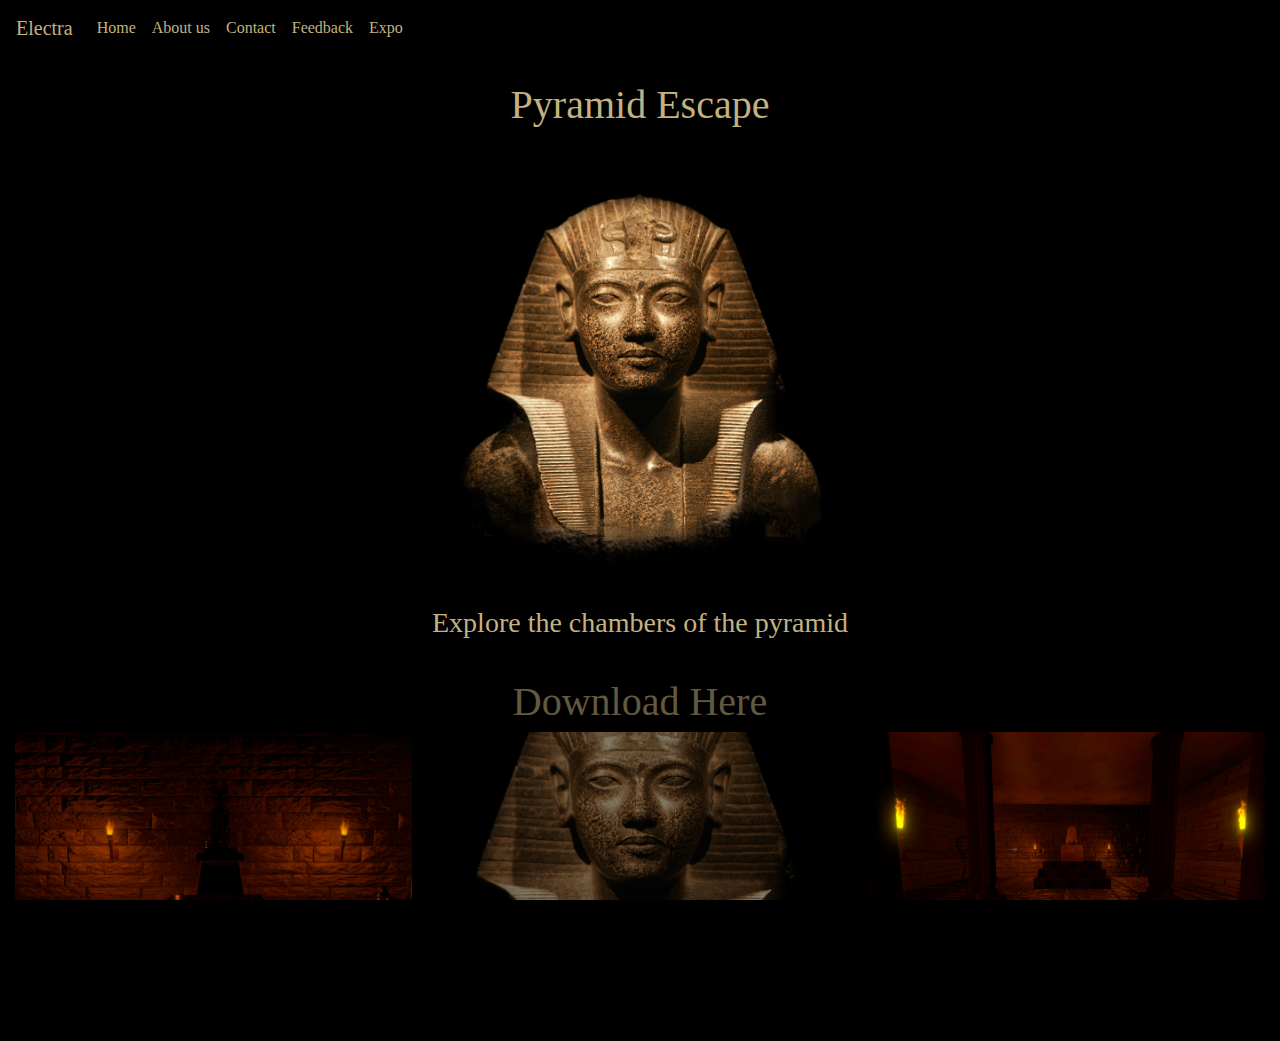
<file: Index.html>
<!DOCTYPE html>
<!DOCTYPE html>
<html lang="en" dir="ltr">
  <head>
    <meta charset="utf-8">
    <title>Elektra Escape Room</title>
    <meta name="viewport" content="initial-scale=1">
    <link rel="stylesheet" type="text/css" href="./index.css">
    <link rel="stylesheet" href="https://stackpath.bootstrapcdn.com/bootstrap/4.4.1/css/bootstrap.min.css"
  </head>

<body>
      <nav class="navbar navbar-expand-lg navbar-dark" style="background-color: #000; font-family: papyrus;">
        <a class="navbar-brand nav-text" href="#">Electra</a>
        <button class="navbar-toggler" type="button" data-toggle="collapse" data-target="#navbarNav" aria-controls="navbarNav" aria-expanded="false" aria-label="Toggle navigation">
          <span class="navbar-toggler-icon"></span>
        </button>
        <div class="collapse navbar-collapse" id="navbarNav">
          <ul class="navbar-nav">
            <li class="nav-item">
              <a class="nav-link nav-text" href="Index.html">Home</a>
            </li>
            <li class="nav-item">
              <a class="nav-link nav-text" href="about-us.html">About us</a>
            </li>
            <li class="nav-item">
              <a class="nav-link nav-text" href="contact.html">Contact</a>
            </li>
            <li class="nav-item">
              <a class="nav-link nav-text" href="feedback.html">Feedback</a>
            </li>
            <li class="nav-item">
              <a class="nav-link nav-text" href="expo.html">Expo</a>
            </li>
          </ul>
        </div>
      </nav>

      <div class="container">
        <div class="row">
          <div class="col-12 title-text" style = "font-family: papyrus; ">
            <h1>Pyramid Escape</h1>
          </div>
        </div>
        <div class="row bk-padding">
          <div class="col-12 bk-image">
            <img src="./statue1.png" class="Statue w-50 h-50" alt="Pyramid">
          </div>
        </div>
          <div class="row">
            <div class="col-12 text" style = "font-family: papyrus; ">
              <h3>Explore the chambers of the pyramid</h3>
            </div>
          </div>
        </div>

        <div class="container">
          <div class="row">
            <div class="col-12 download" style = "font-family: papyrus; ">
              <a href="download.html" style="font-size:40px; color:#c2b280; opacity:0.5;">Download Here</a>
            </div>
          </div>
        </div>


      <div class="container-fluid">
        <div class="row">
          <div class="col-4">
            <img src="./10.png" class="Statue w-100 h-100" alt="Grave">
          </div>
          <div class="col-4">
            <div class="test-image">
              <div class="image-overlay">
              </div>
            </div>
          </div>
          <div class="col-4">
            <img src="./9.png" class="Statue w-100 h-100" alt="Snake">
          </div>
        </div>
    </div>




</body>
</html>
</file>
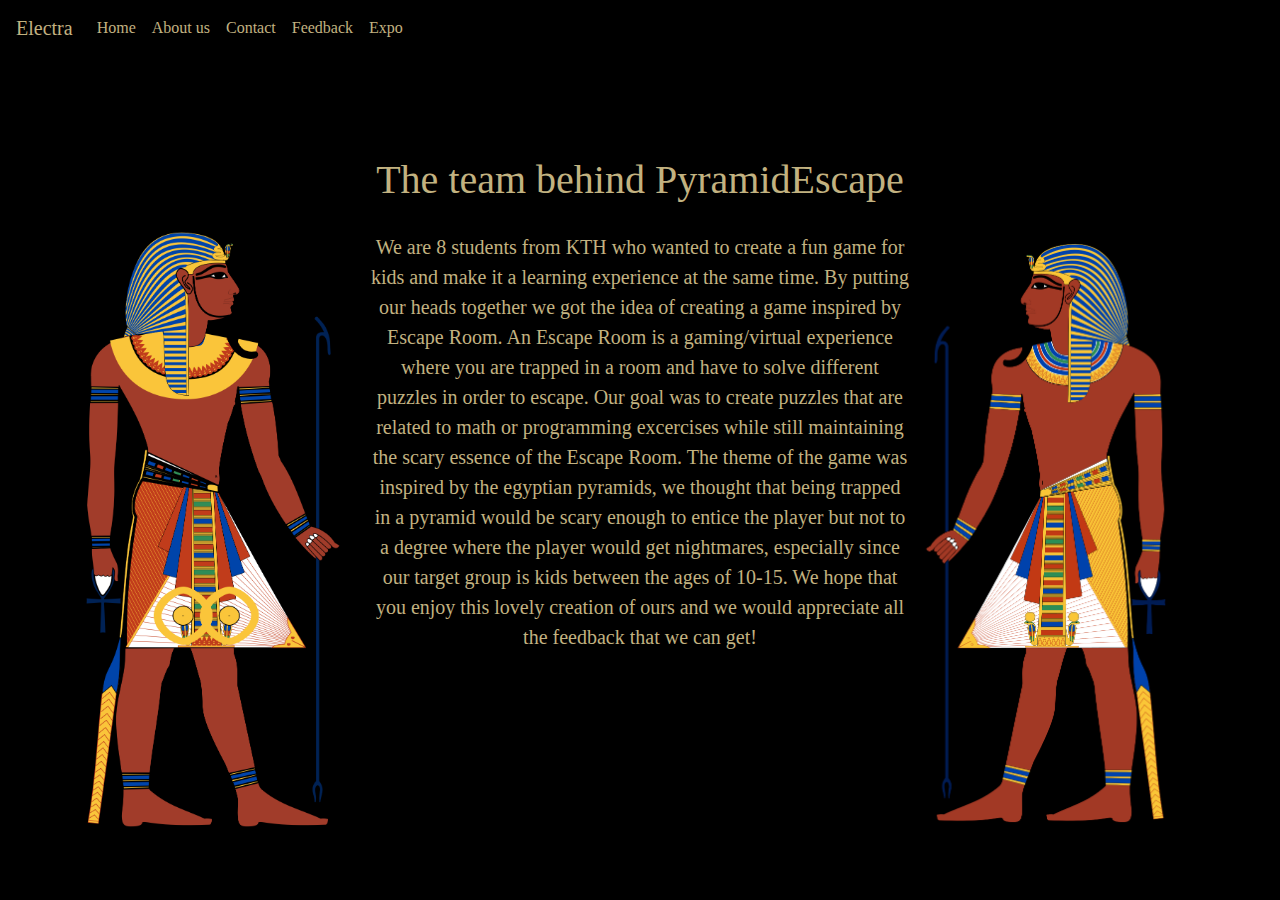
<file: about-us.html>
<!DOCTYPE html>
<!DOCTYPE html>
<html lang="en" dir="ltr">
  <head>
    <meta charset="utf-8">
    <title>Elektra Escape Room</title>
    <meta name="viewport" content="initial-scale=1">
    <link rel="stylesheet" type="text/css" href="./about-us.css">
    <link rel="stylesheet" href="https://stackpath.bootstrapcdn.com/bootstrap/4.4.1/css/bootstrap.min.css"
  </head>

    <body>

      <nav class="navbar navbar-expand-lg navbar-dark" style="background-color: #000; font-family: papyrus;">
        <a class="navbar-brand nav-text" href="Index.html">Electra</a>
        <button class="navbar-toggler" type="button" data-toggle="collapse" data-target="#navbarNav" aria-controls="navbarNav" aria-expanded="false" aria-label="Toggle navigation">
          <span class="navbar-toggler-icon"></span>
        </button>
        <div class="collapse navbar-collapse" id="navbarNav">
          <ul class="navbar-nav">
            <li class="nav-item">
              <a class="nav-link nav-text" href="Index.html">Home</a>
            </li>
            <li class="nav-item active">
              <a class="nav-link nav-text" href="about-us.html">About us</a>
            </li>
            <li class="nav-item">
              <a class="nav-link nav-text" href="contact.html">Contact</a>
            </li>
            <li class="nav-item">
              <a class="nav-link nav-text" href="feedback.html">Feedback</a>
            </li>
            <li class="nav-item">
              <a class="nav-link nav-text" href="expo.html">Expo</a>
            </li>
          </ul>
        </div>
      </nav>

        <div class="title-text" style = "font-family: papyrus; color: #c2b280;" >
          <h1>The team behind PyramidEscape</h1>
        </div>
        <div class="container">
        <div class="row">
          <div class="col-3 col-lg-3 col-md-3 col-xl-3 image">
          <img src="pharaoh.png"  class="float-left" alt="Cinque Terre">
        </div>
        <div class="col-6 col-md-6 col-lg-6 col-xl-6 students" style = "font-size: 20px; font-family: papyrus; color: #c2b280;">
            We are 8 students from KTH who wanted to create a fun game for kids and make it a learning experience
            at the same time. By putting our heads together we got the idea of creating a game inspired by
            Escape Room. An Escape Room is a gaming/virtual experience where you are trapped in a room and have to solve
            different puzzles in order to escape. Our goal was to create puzzles that are related to math or programming
            excercises while still maintaining the scary essence of the Escape Room. The theme of the game was inspired
            by the egyptian pyramids, we thought that being trapped in a pyramid would be scary enough to entice the player
            but not to a degree where the player would get nightmares, especially since our target group is kids between the ages of
            10-15. We hope that you enjoy this lovely creation of ours and we would appreciate all the feedback that we can get!
            </div>
            <div class="col-3 col-xl-3 col-lg-3 col-md-3 image2">
            <img src="pharaoh2.png"  class="float-right" alt="Cinque Terre">
            </div>
            </body>

</div>
</html>
</file>
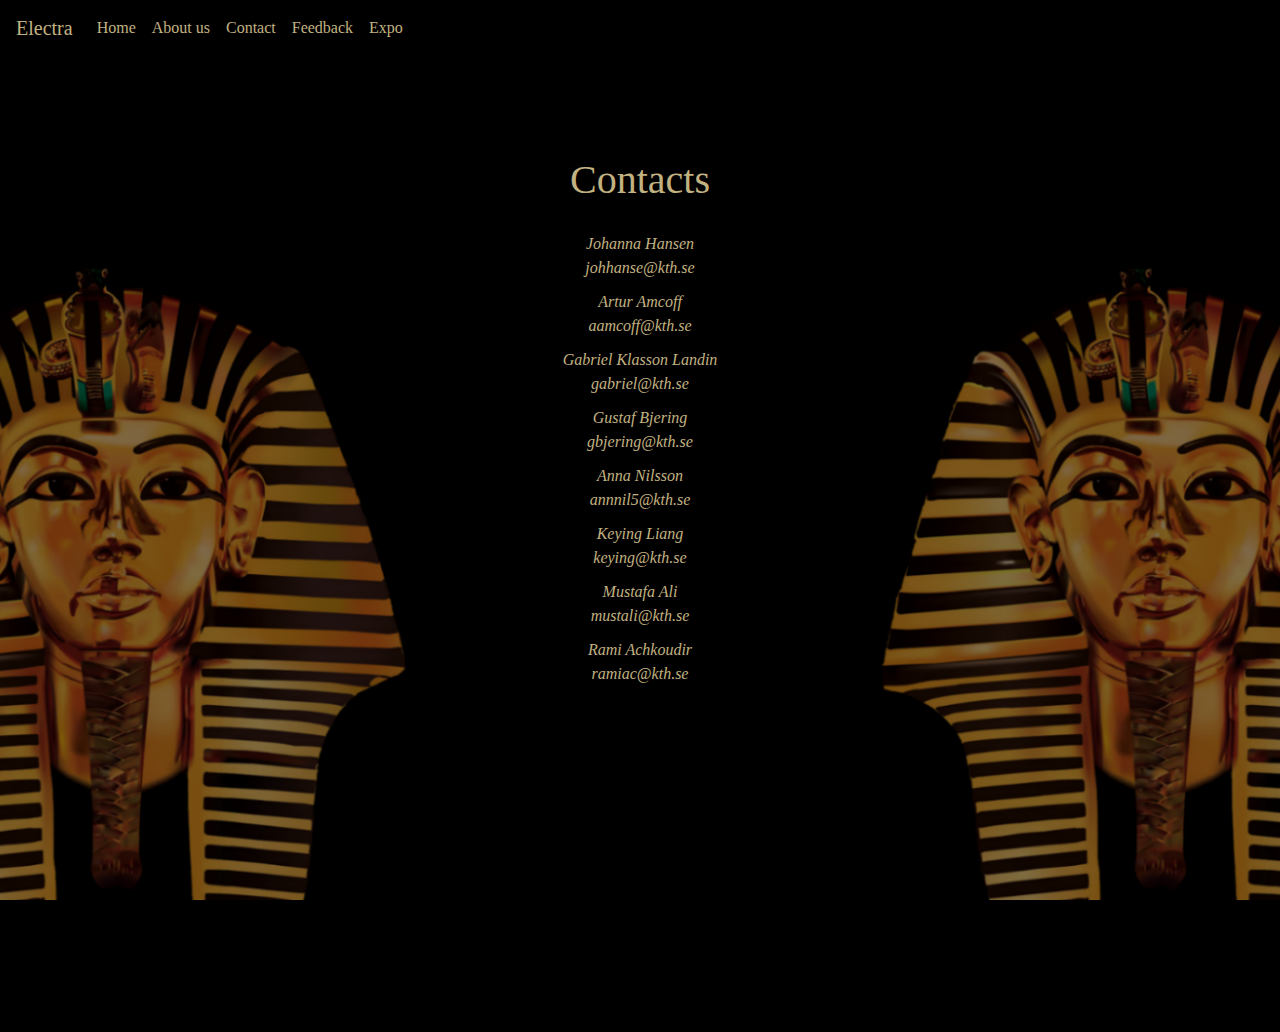
<file: contact.html>
<!DOCTYPE html>
<!DOCTYPE html>
<html lang="en" dir="ltr">
  <head>
    <meta charset="utf-8">
    <title>Elektra Escape Room</title>
    <meta name="viewport" content="initial-scale=1">
    <link rel="stylesheet" type="text/css" href="./contact.css">
    <link rel="stylesheet" href="https://stackpath.bootstrapcdn.com/bootstrap/4.4.1/css/bootstrap.min.css"
  </head>

    <body>
      <nav class="navbar navbar-expand-lg navbar-dark" style="background-color: #000; font-family: papyrus;">
        <a class="navbar-brand nav-text" href="Index.html">Electra</a>
        <button class="navbar-toggler" type="button" data-toggle="collapse" data-target="#navbarNav" aria-controls="navbarNav" aria-expanded="false" aria-label="Toggle navigation">
          <span class="navbar-toggler-icon"></span>
        </button>
        <div class="collapse navbar-collapse" id="navbarNav">
          <ul class="navbar-nav">
            <li class="nav-item">
              <a class="nav-link nav-text" href="Index.html">Home</a>
            </li>
            <li class="nav-item">
              <a class="nav-link nav-text" href="about-us.html">About us</a>
            </li>
            <li class="nav-item active">
              <a class="nav-link nav-text" href="contact.html">Contact</a>
            </li>
            <li class="nav-item">
              <a class="nav-link nav-text" href="feedback.html">Feedback</a>
            </li>
            <li class="nav-item">
              <a class="nav-link nav-text" href="expo.html">Expo</a>
            </li>
          </ul>
        </div>
      </nav>



              <div class="title-text" style = "font-family: papyrus; ">
                  <h1>Contacts</h1>
              </div>
              <div class="container-fluid">
                <div class="row">
                  <div class="col-5 col-xl-5 col-lg-5">
                    <img src="./tutankhamon2.png" style="float:right; opacity:0.5;">
                  </div>
                  <div class="col-2 col-xl-2 col-lg-2 col-md-2" style = "font-family: papyrus;">
                  <div class="name-text">
                    <i>Johanna Hansen</i>
                  </div>
                  <div class="mail-text">
                    <i>johhanse@kth.se</i>
                  </div>
                  <div class="name-text">
                    <i>Artur Amcoff</i>
                  </div>
                  <div class="mail-text">
                    <i>aamcoff@kth.se</i>
                  </div>
                  <div class="name-text">
                    <i>Gabriel Klasson Landin</i>
                  </div>
                  <div class="mail-text">
                    <i>gabriel@kth.se</i>
                  </div>
                  <div class="name-text">
                    <i>Gustaf Bjering </i>
                  </div>
                  <div class="mail-text">
                    <i>gbjering@kth.se</i>
                  </div>
                  <div class="name-text">
                    <i>Anna Nilsson </i>
                  </div>
                  <div class="mail-text">
                    <i>annnil5@kth.se</i>
                  </div>
                  <div class="name-text">
                    <i>Keying Liang</i>
                  </div>
                  <div class="mail-text">
                    <i>keying@kth.se</i>
                  </div>
                  <div class="name-text">
                    <i>Mustafa Ali</i>
                  </div>
                  <div class="mail-text">
                    <i>mustali@kth.se</i>
                  </div>
                  <div class="name-text">
                    <i>Rami Achkoudir</i>
                  </div>
                  <div class="mail-text">
                    <i>ramiac@kth.se</i>
                  </div>
                </div>
                <div class="col-5 col-xl-5 col-lg-5" style="opacity:0.5;">
                  <img src="./tutankhamon2.png">
                </div>
              </div>
            </div>




</body>
</html>
</file>
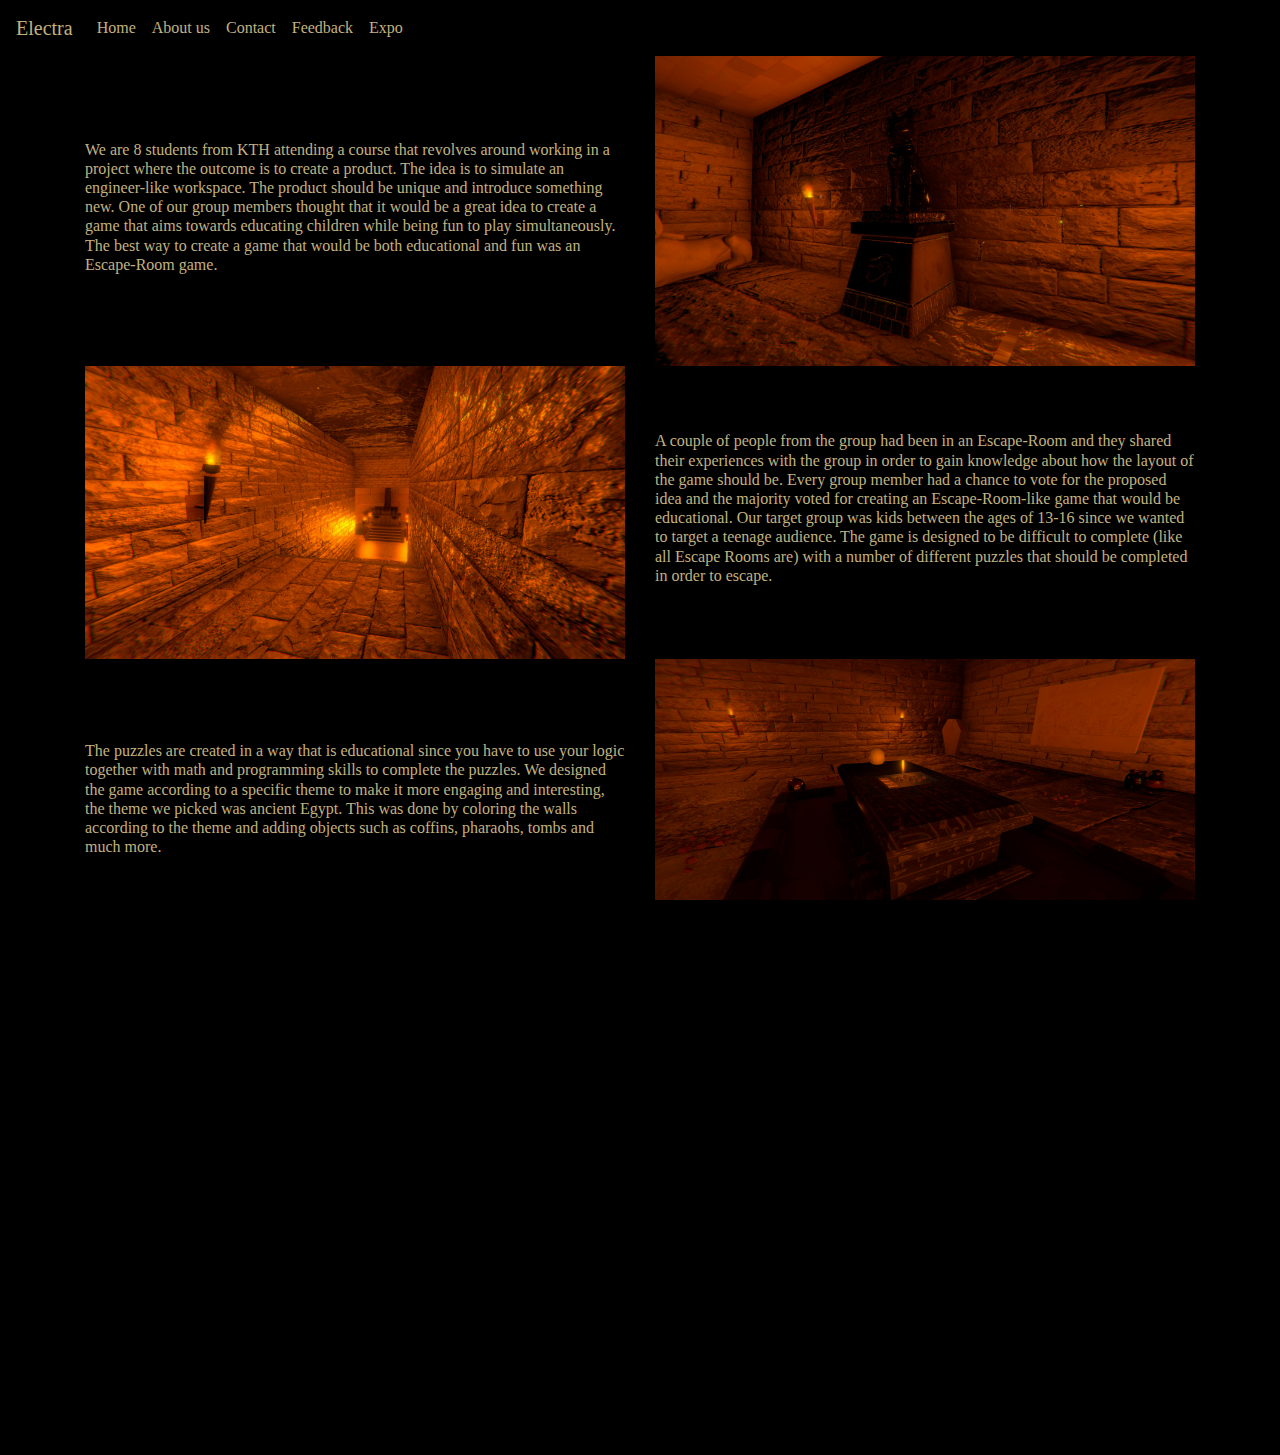
<file: expo.html>
<!DOCTYPE html>
<!DOCTYPE html>
<html lang="en" dir="ltr">
  <head>
    <meta charset="utf-8">
    <title>Elektra Escape Room</title>
    <meta name="viewport" content="initial-scale=1">
    <link rel="stylesheet" type="text/css" href="./expo.css">
    <link rel="stylesheet" href="https://stackpath.bootstrapcdn.com/bootstrap/4.4.1/css/bootstrap.min.css"
  </head>

<body>
      <nav class="navbar navbar-expand-lg navbar-dark" style="background-color: #000; font-family: papyrus;">
        <a class="navbar-brand nav-text" href="Index.html">Electra</a>
        <button class="navbar-toggler" type="button" data-toggle="collapse" data-target="#navbarNav" aria-controls="navbarNav" aria-expanded="false" aria-label="Toggle navigation">
          <span class="navbar-toggler-icon"></span>
        </button>
        <div class="collapse navbar-collapse" id="navbarNav">
          <ul class="navbar-nav">
            <li class="nav-item">
              <a class="nav-link nav-text" href="Index.html">Home</a>
            </li>
            <li class="nav-item">
              <a class="nav-link nav-text" href="about-us.html">About us</a>
            </li>
            <li class="nav-item">
              <a class="nav-link nav-text" href="contact.html">Contact</a>
            </li>
            <li class="nav-item">
              <a class="nav-link nav-text" href="feedback.html">Feedback</a>
            </li>
            <li class="nav-item">
              <a class="nav-link nav-text" href="expo.html">Expo</a>
            </li>
          </ul>
        </div>
      </nav>


      <div class="container">
        <div class="row align-items-center">
          <div class="col-6 col-xl-6 text-down">
            <h6>
              We are 8 students from KTH attending a course that revolves
              around working in a project where the outcome is to create a product.
              The idea is to simulate an engineer-like workspace.
              The product should be unique and introduce something new.
              One of our group members thought that it would be a great idea
              to create a game that aims towards educating children while being fun
              to play simultaneously. The best way to create a game that would be both
              educational and fun was an Escape-Room game.
            </h6>
          </div>
          <div class="col-6 col-xl-6">
            <img class="expo-image"src="./2.jpg" alt="">
          </div>
        </div>
         
          <div class="row align-items-center">
            <div class=col-6>
              <img class="expo-image"src="./5.jpg" alt="">
            </div>
            <div class="col-6 col-xl-6 text-down">
             <h6>
              A couple of people from
              the group had been in an Escape-Room and they shared their experiences
              with the group in order to gain knowledge about how the layout of the
              game should be. Every group member had a chance to vote for the proposed
              idea and the majority voted for creating an Escape-Room-like game that
              would be educational. Our target group was kids between the ages of 13-16
              since we wanted to target a teenage audience. The game is designed
              to be difficult to complete (like all Escape Rooms are) with a number of
              different puzzles that should be completed in order to escape.
             </h6> 
            </div>
          </div>

          <div class="row align-items-center">
            <div class="col-6 col-xl-6 text-down">
              <h6>
                The puzzles are created in a way that is educational since you have to use your
                logic together with math and programming skills to complete the puzzles.
                We designed the game according to a specific theme to make it more engaging and interesting,
                the theme we picked was ancient Egypt. This was done by coloring
                the walls according to the theme and adding objects such as coffins,
                pharaohs, tombs and much more.  
              </h6>
            </div>
            <div class="col-6 col-xl-6">
              <img class="expo-image" src="./3.jpg" alt="">
            </div>
          </div>

          <div class="row align-items-center">
            <div class="col-6 col-xl-6">
              <img class="expo-image"src="./7.jpg" alt="">
            </div>
            <div class="col-6 col-xl-6 text-down">
             <h6>
              Like many games, we have three different
              difficulties in the game. The game starts in Easy mode which gives you 60 minutes
              to complete the game if the player is more experienced they can go into
              options and play the game in Medium (45 minutes) or Hard (30 minutes) mode.
              About halfway through the project, we were able to create a Beta-version of
              the game which we released to a hand-picked audience in order to gain feedback
              and thoughts about the game. We received good feedback and made adjustments accordingly.
              The game is now complete and it consists of four rooms, the player will escape once
              they completed all puzzles. Good luck and have fun!
             </h6> 
            </div>
          </div>
       </div>


       <div class="container">
            <div class="row">
              <div class="col-12 col-xl-12 sellout-text">
                <h3>Sounds fun? Try it for free</h3>
              </div>
            </div>
      
          <div class="row">
            <div class="col-6 col-xl-12 sellout-link" style="text-align: center;">
              <h3>
                <a href="Index.html">Continue to full website here</a>
              </h3>
            </div>
            
            <div class="col-6 col-xl-12 sellout-link" style="text-align: center;">
              <h3>
                <a href="download.html">Download here</a>
              </h3>
            </div>      
        </div>
   </div>

</body>
</html>
</file>
<file: index.css>
body {
  background-color: #000 !important;
}

html, body {
  width: 100%;
  height: 100%;
  margin: 0;
  padding: 0;
  overflow-x: hidden;
}

.bk-image {
  width: 100%;
  height: 100%;
  justify-content: center;
  border: blue;
}

.image-content {
  opacity: 0.5;
}

.image-overlay {
  width: 100%;
  height: 100%;
  background-color: rgba(0, 0, 0, 0.5);
}
.test-image {
  width: 100%;
  height: 100%;
  background-image: url(./statue.png);
  background-position: center;
  background-size: cover;
}

.bk-padding {
  padding-left: 370px;
}

.text {
  color: #c2b280;
  text-align: center;
}

.title-text {
  padding-top: 25px;
  padding-bottom: 50px;
  text-align: center;
  color: #c2b280;
}

.download {
  padding-top: 25px;
  text-align: center;
}

a:hover{
  opacity: 1;
}

.nav-text {
color: #c2b280 !important;
}
</file>
<file: about-us.css>
body {
background-color: #000 !important;
}

html, body {
  width: 100%;
  height: 100%;
  margin: 0;
  padding: 0;
  overflow-x: hidden;
}

.title-text {
  padding-top: 100px;
  padding-bottom: 20px;
  text-align: center;
  color: white;
  text: capitalize;
}

.students  {
  color: white;
  padding-left: 400px;
  padding-right: 400px;
  text-align: center;
}


.image img {
  position: relative;

  width: 100%;
}



.image2 img {
  position: relative;

  width: 120%;
}

.nav-text {
  color: #c2b280 !important;
  }
</file>
<file: contact.css>
body {
    background-color: #000 !important;
}

html, body {
  width: 100%;
  height: 100%;
  margin: 0;
  padding: 0;
  overflow-x: hidden;
}

.title-text {
    padding-top: 100px;
    padding-bottom: 20px;
    text-align: center;
    color: #c2b280;
}

.name-text {
  color: #c2b280;
  text-align: center;
}

.mail-text {
  color: #c2b280;
  text-align: center;
  padding-bottom: 10px;
}

.nav-text {
  color: #c2b280 !important;
  }
</file>
<file: expo.css>
body {
  background-color: #000 !important;
}

html, body {
  width: 100%;
  height: 100%;
  margin: 0;
  padding: 0;
  overflow-x: hidden;
}

.nav-text {
  font-family: papyrus;
  color: #c2b280 !important;
}

.text-down{
  color: #c2b280;
  font-family: papyrus;
}


.expo-image{
  width: 100%;
  height: 100%;
}

.sellout-text{
  padding-top: 30px;
  font-family: 'Times New Roman';
  font-weight: lighter;
  text-align: center;
  color: #c2b280;
}

.sellout-link :hover{
  opacity: 0.5;
}

a:link {
  color: #c2b280;
}

a:visited {
  color: #c2b280;
  opacity: 0.7;
}
</file>
